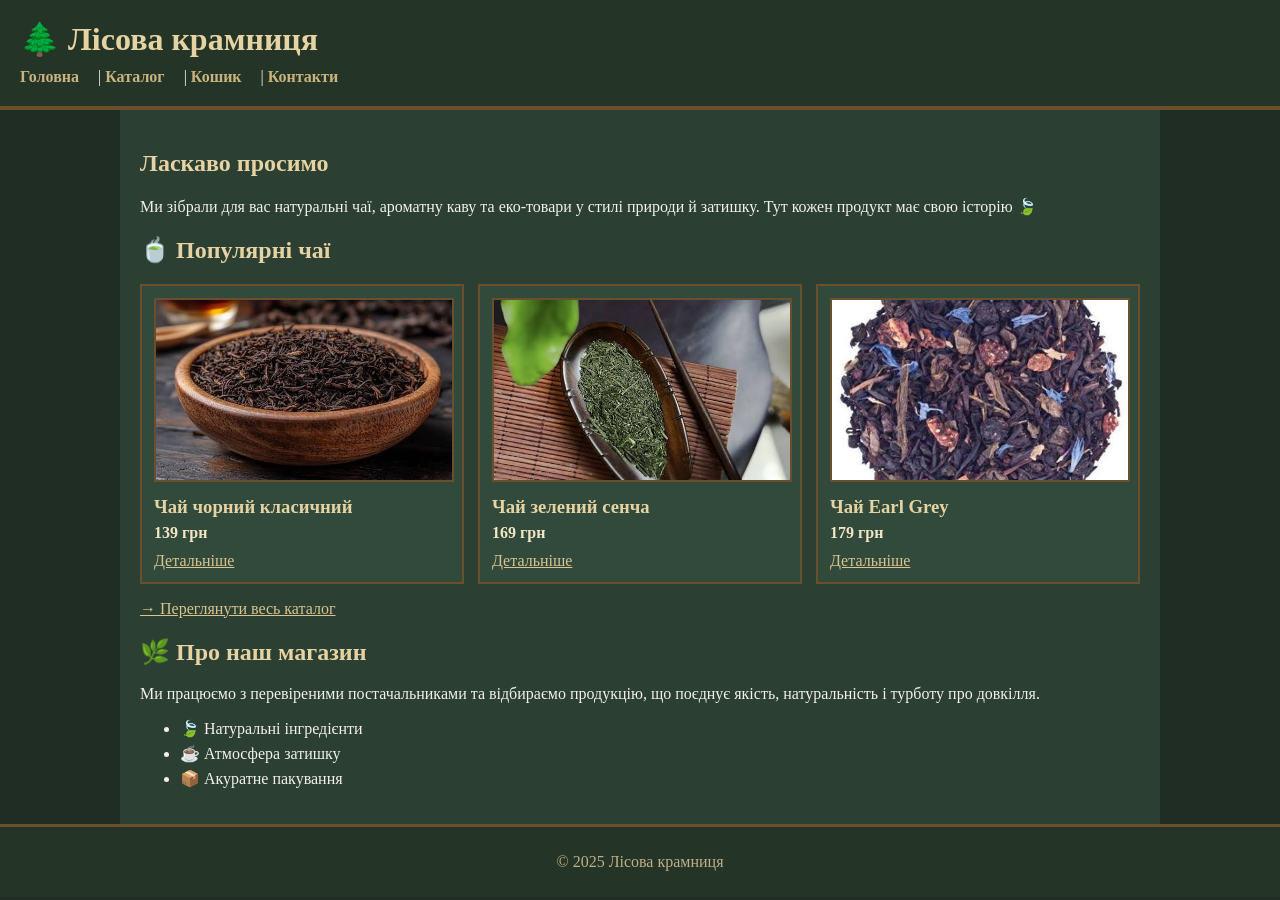
<file: index.html>
<!doctype html>
<html lang="uk">
<head>
  <meta charset="utf-8">
  <meta name="viewport" content="width=device-width, initial-scale=1">
  <title>Лісова крамниця — Головна</title>
  <link rel="stylesheet" href="style.css">
</head>
<body>

<header>
  <h1>🌲 Лісова крамниця</h1>
  <nav>
    <a href="index.html">Головна</a> |
    <a href="catalog.html">Каталог</a> |
    <a href="cart.html">Кошик</a> |
    <a href="contacts.html">Контакти</a>
  </nav>
</header>

<main>

  <!-- Вступ -->
  <section>
    <h2>Ласкаво просимо</h2>
    <p>
      Ми зібрали для вас натуральні чаї, ароматну каву та еко-товари
      у стилі природи й затишку. Тут кожен продукт має свою історію 🍃
    </p>
  </section>

  <!-- Топ товари -->
  <section>
    <h2>🍵 Популярні чаї</h2>

    <div class="catalog-grid">

      <article class="card">
        <img src="4.jfif" alt="Чай чорний класичний">
        <h3>Чай чорний класичний</h3>
        <p class="price">139 грн</p>
        <div class="card-actions">
          <a href="product-4.html">Детальніше</a>
        </div>
      </article>

      <article class="card">
        <img src="5.jfif" alt="Чай зелений сенча">
        <h3>Чай зелений сенча</h3>
        <p class="price">169 грн</p>
        <div class="card-actions">
          <a href="product-5.html">Детальніше</a>
        </div>
      </article>

      <article class="card">
        <img src="8.jfif" alt="Чай Earl Grey">
        <h3>Чай Earl Grey</h3>
        <p class="price">179 грн</p>
        <div class="card-actions">
          <a href="product-8.html">Детальніше</a>
        </div>
      </article>

    </div>

    <p>
      <a href="catalog.html">→ Переглянути весь каталог</a>
    </p>
  </section>

  <!-- Про магазин -->
  <section>
    <h2>🌿 Про наш магазин</h2>
    <p>
      Ми працюємо з перевіреними постачальниками та відбираємо продукцію,
      що поєднує якість, натуральність і турботу про довкілля.
    </p>
    <ul>
      <li>🍃 Натуральні інгредієнти</li>
      <li>☕ Атмосфера затишку</li>
      <li>📦 Акуратне пакування</li>
    </ul>
  </section>

</main>

<footer>
  <p>© 2025 Лісова крамниця</p>
</footer>

</body>
</html>
</file>
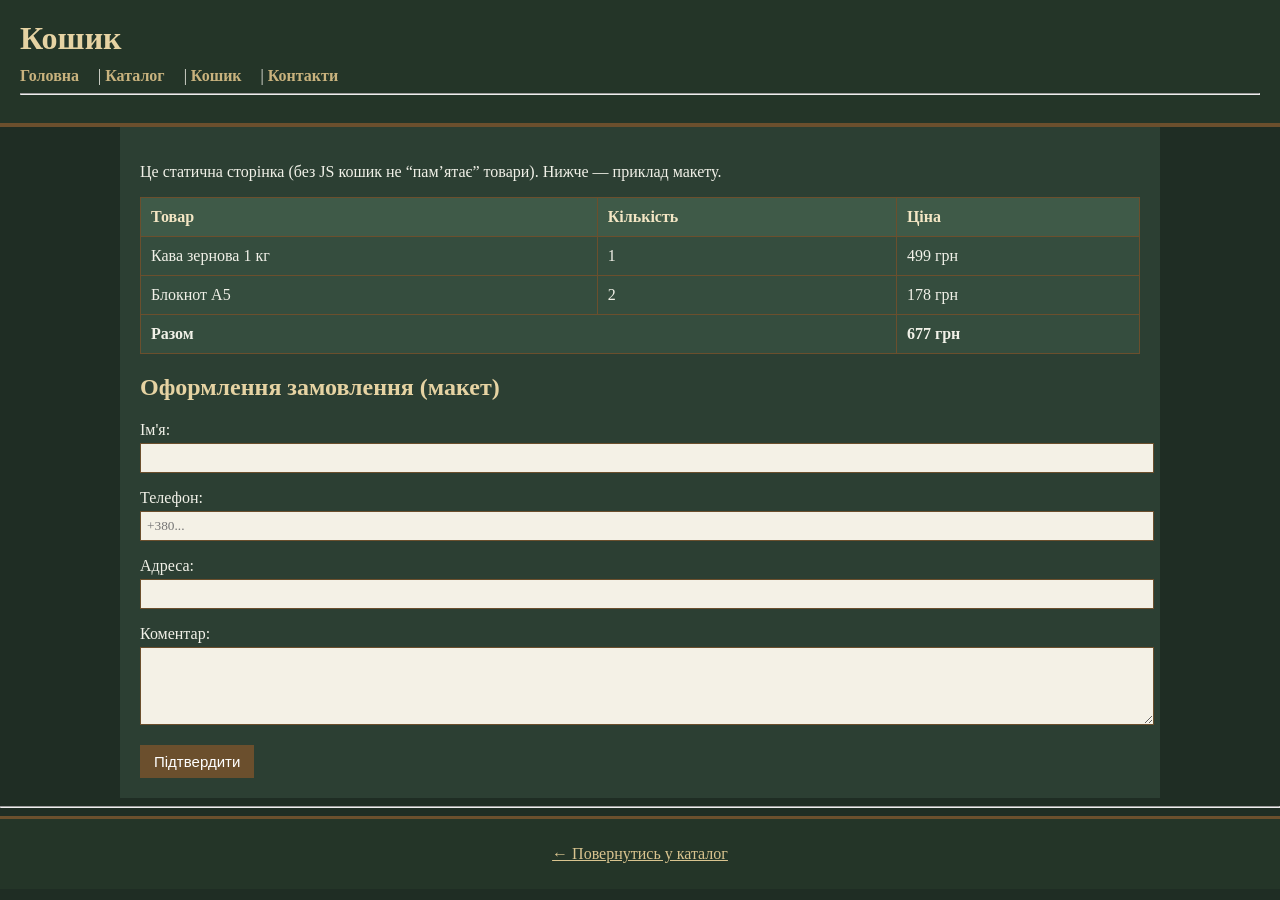
<file: cart.html>
<!doctype html>
<html lang="uk">
<head>
  <meta charset="utf-8" />
  <meta name="viewport" content="width=device-width, initial-scale=1" />
  <link rel="stylesheet" href="style.css">
  <title>Магазин — Кошик</title>
</head>
<body>
  <header>
    <h1>Кошик</h1>
    <nav>
      <a href="index.html">Головна</a> |
      <a href="catalog.html">Каталог</a> |
      <a href="cart.html">Кошик</a> |
      <a href="contacts.html">Контакти</a>
    </nav>
    <hr>
  </header>

  <main>
    <p>Це статична сторінка (без JS кошик не “пам’ятає” товари). Нижче — приклад макету.</p>

    <table border="1" cellpadding="6">
      <thead>
        <tr>
          <th>Товар</th>
          <th>Кількість</th>
          <th>Ціна</th>
        </tr>
      </thead>
      <tbody>
        <tr>
          <td>Кава зернова 1 кг</td>
          <td>1</td>
          <td>499 грн</td>
        </tr>
        <tr>
          <td>Блокнот A5</td>
          <td>2</td>
          <td>178 грн</td>
        </tr>
      </tbody>
      <tfoot>
        <tr>
          <td colspan="2"><strong>Разом</strong></td>
          <td><strong>677 грн</strong></td>
        </tr>
      </tfoot>
    </table>

    <h2>Оформлення замовлення (макет)</h2>
    <form action="#" method="post">
      <p>
        <label>Ім'я:<br>
          <input type="text" name="name" required>
        </label>
      </p>
      <p>
        <label>Телефон:<br>
          <input type="tel" name="phone" placeholder="+380..." required>
        </label>
      </p>
      <p>
        <label>Адреса:<br>
          <input type="text" name="address" required>
        </label>
      </p>
      <p>
        <label>Коментар:<br>
          <textarea name="comment" rows="4" cols="40"></textarea>
        </label>
      </p>
      <button type="submit">Підтвердити</button>
    </form>
  </main>

  <hr>
  <footer>
    <p><a href="catalog.html">← Повернутись у каталог</a></p>
  </footer>
</body>
</html>
</file>
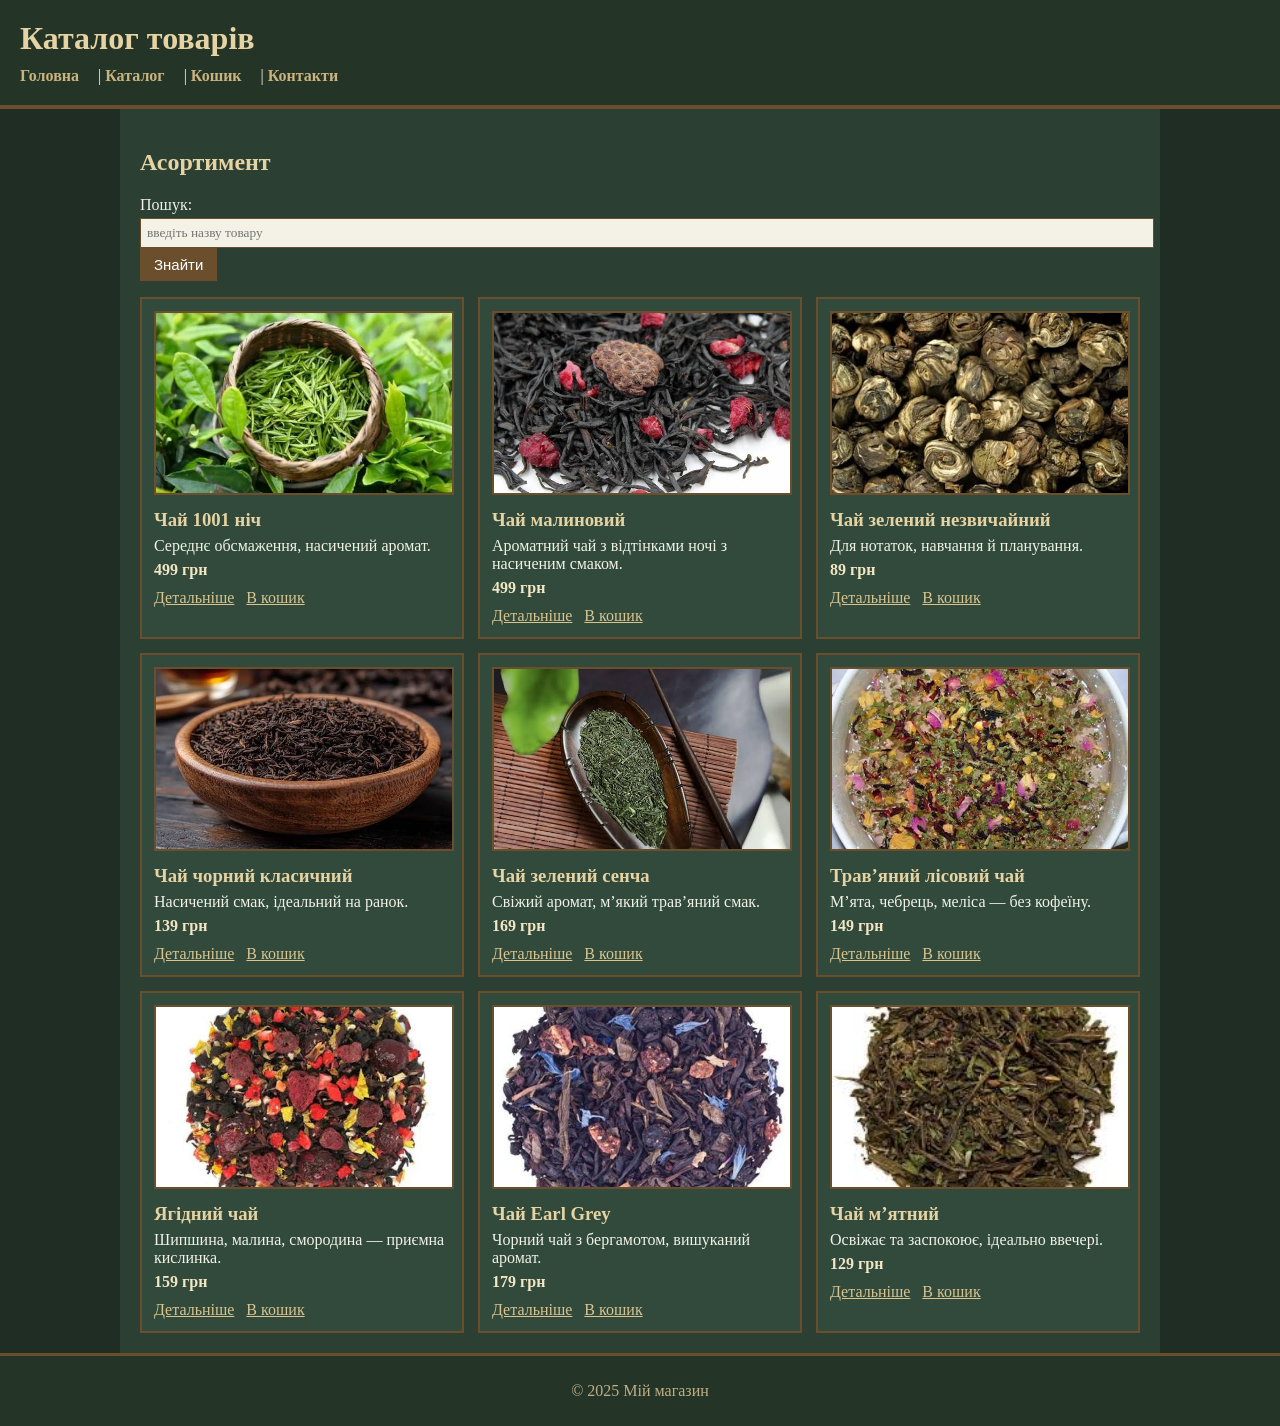
<file: catalog.html>
<!doctype html>
<html lang="uk">
<head>
  <meta charset="utf-8" />
  <meta name="viewport" content="width=device-width, initial-scale=1" />
  <title>Магазин — Каталог</title>
  <link rel="stylesheet" href="style.css">
</head>
<body>
  <header>
    <h1>Каталог товарів</h1>
    <nav>
      <a href="index.html">Головна</a> |
      <a href="catalog.html">Каталог</a> |
      <a href="cart.html">Кошик</a> |
      <a href="contacts.html">Контакти</a>
    </nav>
  </header>

  <main>
    <h2>Асортимент</h2>

    <!-- Макет пошуку/фільтра (поки без JS) -->
    <form action="#" method="get">
      <p>
        <label for="q">Пошук:</label>
        <input id="q" name="q" type="text" placeholder="введіть назву товару" />
        <button type="submit">Знайти</button>
      </p>
    </form>

    <section class="catalog-grid">

      <!-- P-001 -->
      <article class="card">
        <img src="1.jfif" alt="Чай 1001 ніч">
        <h3>Чай 1001 ніч</h3>
        <p>Середнє обсмаження, насичений аромат.</p>
        <p class="price">499 грн</p>
        <div class="card-actions">
          <a href="product-1.html">Детальніше</a>
          <a href="cart.html">В кошик</a>
        </div>
      </article>

      <!-- P-002 -->
      <article class="card">
        <img src="2.jfif" alt="Чай малиновий">
        <h3>Чай малиновий</h3>
        <p>Ароматний чай з відтінками ночі з насиченим смаком.</p>
        <p class="price">499 грн</p>
        <div class="card-actions">
          <a href="product-2.html">Детальніше</a>
          <a href="cart.html">В кошик</a>
        </div>
      </article>

      <!-- P-003 -->
      <article class="card">
        <img src="3.jfif" alt="Чай зелений незвичайний">
        <h3>Чай зелений незвичайний</h3>
        <p>Для нотаток, навчання й планування.</p>
        <p class="price">89 грн</p>
        <div class="card-actions">
          <a href="product-3.html">Детальніше</a>
          <a href="cart.html">В кошик</a>
        </div>
      </article>

      <!-- P-004 -->
      <article class="card">
        <img src="4.jfif" alt="Чай чорний класичний">
        <h3>Чай чорний класичний</h3>
        <p>Насичений смак, ідеальний на ранок.</p>
        <p class="price">139 грн</p>
        <div class="card-actions">
          <a href="product-4.html">Детальніше</a>
          <a href="cart.html">В кошик</a>
        </div>
      </article>

      <!-- P-005 -->
      <article class="card">
        <img src="5.jfif" alt="Чай зелений сенча">
        <h3>Чай зелений сенча</h3>
        <p>Свіжий аромат, м’який трав’яний смак.</p>
        <p class="price">169 грн</p>
        <div class="card-actions">
          <a href="product-5.html">Детальніше</a>
          <a href="cart.html">В кошик</a>
        </div>
      </article>

      <!-- P-006 -->
      <article class="card">
        <img src="6.jfif" alt="Трав’яний лісовий чай">
        <h3>Трав’яний лісовий чай</h3>
        <p>М’ята, чебрець, меліса — без кофеїну.</p>
        <p class="price">149 грн</p>
        <div class="card-actions">
          <a href="product-6.html">Детальніше</a>
          <a href="cart.html">В кошик</a>
        </div>
      </article>

      <!-- P-007 -->
      <article class="card">
        <img src="7.jfif" alt="Ягідний чай">
        <h3>Ягідний чай</h3>
        <p>Шипшина, малина, смородина — приємна кислинка.</p>
        <p class="price">159 грн</p>
        <div class="card-actions">
          <a href="product-7.html">Детальніше</a>
          <a href="cart.html">В кошик</a>
        </div>
      </article>

      <!-- P-008 -->
      <article class="card">
        <img src="8.jfif" alt="Чай Earl Grey">
        <h3>Чай Earl Grey</h3>
        <p>Чорний чай з бергамотом, вишуканий аромат.</p>
        <p class="price">179 грн</p>
        <div class="card-actions">
          <a href="product-8.html">Детальніше</a>
          <a href="cart.html">В кошик</a>
        </div>
      </article>

      <!-- P-009 -->
      <article class="card">
        <img src="9.jfif" alt="Чай м’ятний">
        <h3>Чай м’ятний</h3>
        <p>Освіжає та заспокоює, ідеально ввечері.</p>
        <p class="price">129 грн</p>
        <div class="card-actions">
          <a href="product-9.html">Детальніше</a>
          <a href="cart.html">В кошик</a>
        </div>
      </article>

    </section>
  </main>

  <footer>
    <p>© 2025 Мій магазин</p>
  </footer>
</body>
</html>
</file>
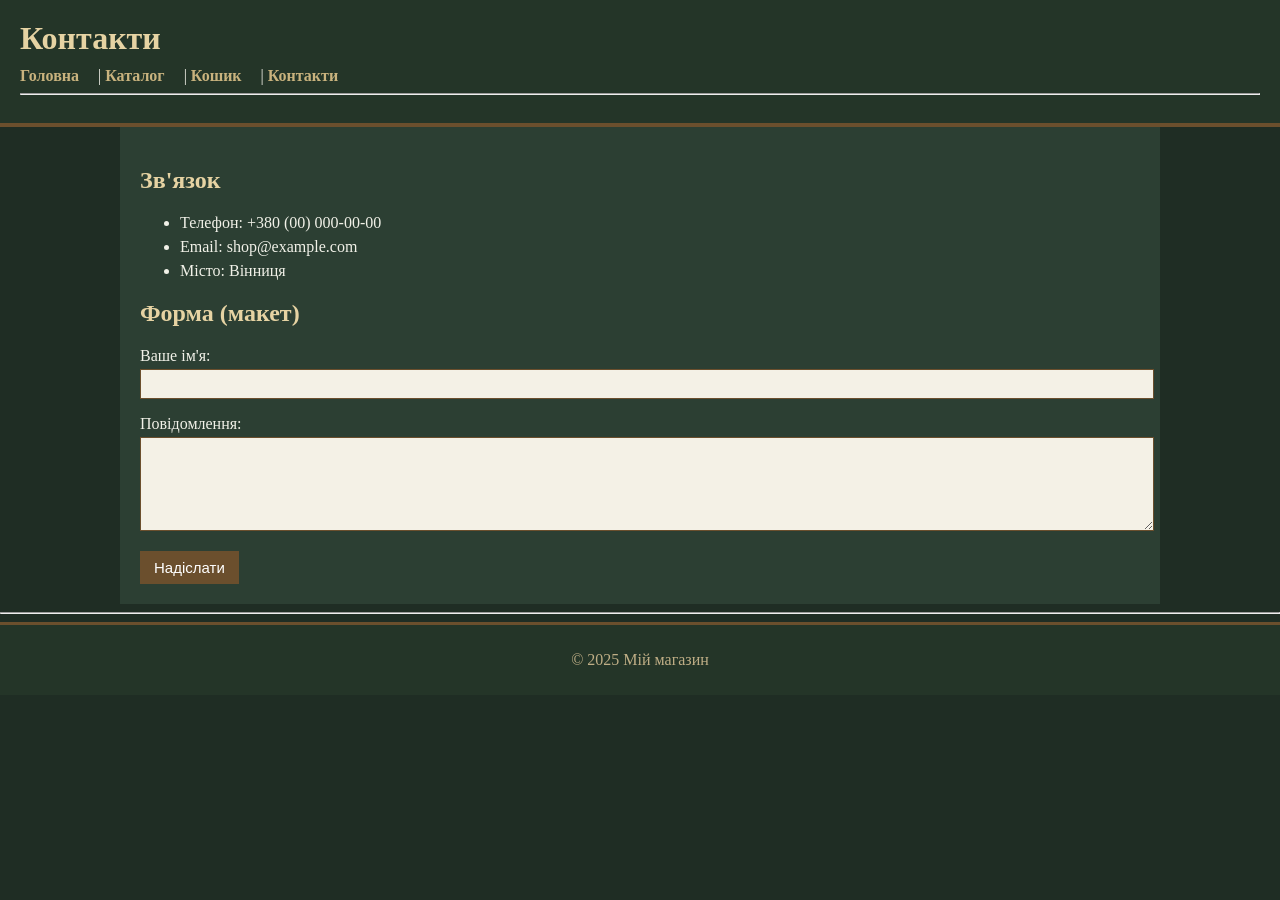
<file: contacts.html>
<!doctype html>
<html lang="uk">
<head>
  <meta charset="utf-8" />
  <meta name="viewport" content="width=device-width, initial-scale=1" />
  <link rel="stylesheet" href="style.css">
  <title>Магазин — Контакти</title>
</head>
<body>
  <header>
    <h1>Контакти</h1>
    <nav>
      <a href="index.html">Головна</a> |
      <a href="catalog.html">Каталог</a> |
      <a href="cart.html">Кошик</a> |
      <a href="contacts.html">Контакти</a>
    </nav>
    <hr>
  </header>

  <main>
    <h2>Зв'язок</h2>
    <ul>
      <li>Телефон: +380 (00) 000-00-00</li>
      <li>Email: shop@example.com</li>
      <li>Місто: Вінниця</li>
    </ul>

    <h2>Форма (макет)</h2>
    <form action="#" method="post">
      <p>
        <label>Ваше ім'я:<br>
          <input type="text" name="name" required>
        </label>
      </p>
      <p>
        <label>Повідомлення:<br>
          <textarea name="message" rows="5" cols="40" required></textarea>
        </label>
      </p>
      <button type="submit">Надіслати</button>
    </form>
  </main>

  <hr>
  <footer>
    <p>© 2025 Мій магазин</p>
  </footer>
</body>
</html>
</file>
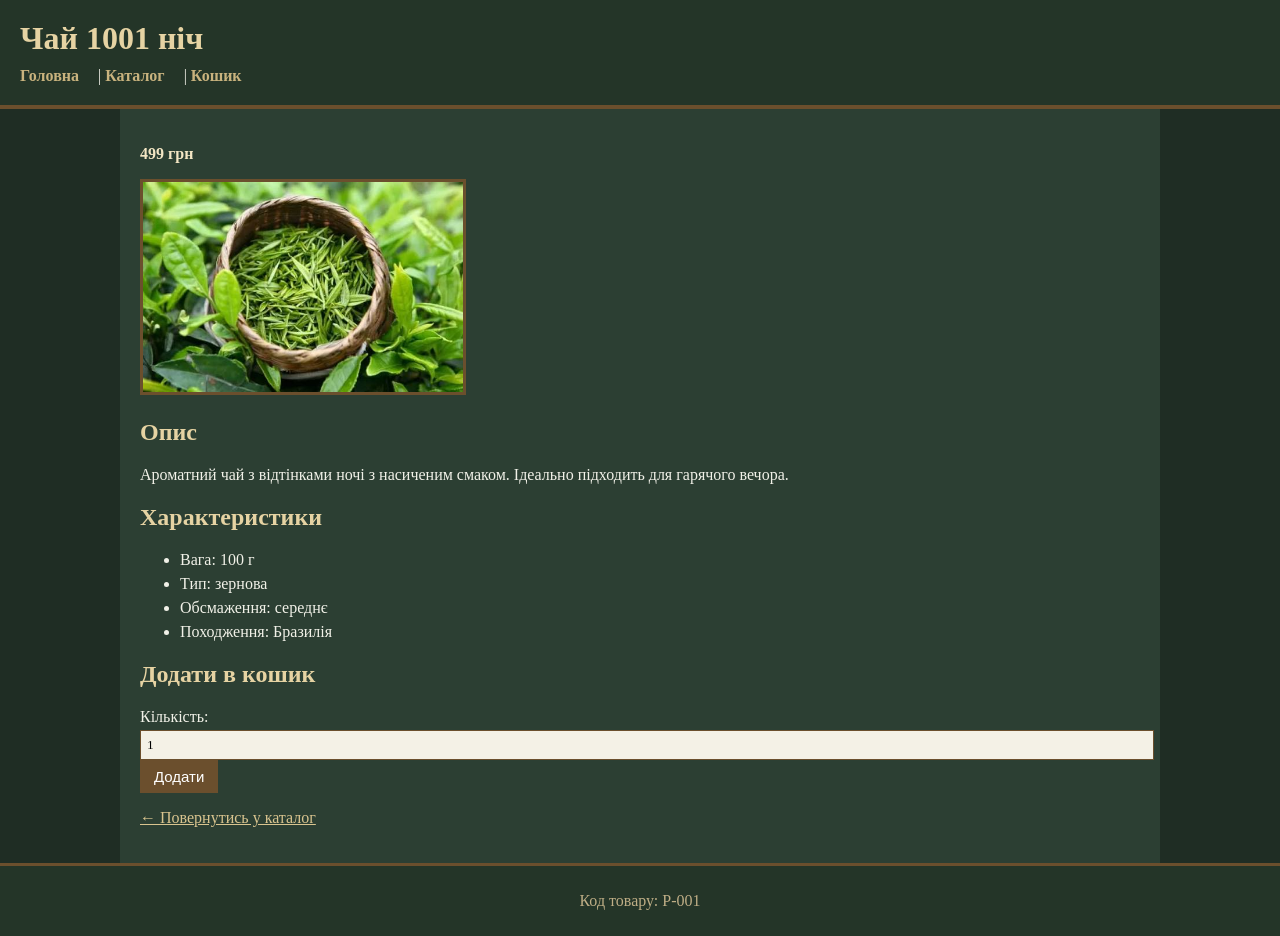
<file: product-1.html>
<!doctype html>
<html lang="uk">
<head>
  <meta charset="utf-8">
  <title>Чай 1001 ніч</title>
  <link rel="stylesheet" href="style.css">
</head>
<body>

<header>
  <h1>Чай 1001 ніч</h1>
  <nav>
    <a href="index.html">Головна</a> |
    <a href="catalog.html">Каталог</a> |
    <a href="cart.html">Кошик</a>
  </nav>
</header>

<main>
  <p class="price">499 грн</p>

  <img class="product-img-large" src="1.jfif" alt="Чай 1001 ніч">

  <h2>Опис</h2>
  <p>
    Ароматний чай з відтінками ночі з насиченим смаком.
    Ідеально підходить для гарячого вечора.
  </p>

  <h2>Характеристики</h2>
  <ul>
    <li>Вага: 100 г</li>
    <li>Тип: зернова</li>
    <li>Обсмаження: середнє</li>
    <li>Походження: Бразилія</li>
  </ul>

  <h2>Додати в кошик</h2>
  <form action="cart.html">
    <label>Кількість:</label>
    <input type="number" min="1" value="1">
    <button type="submit">Додати</button>
  </form>

  <p><a href="catalog.html">← Повернутись у каталог</a></p>
</main>

<footer>
  <p>Код товару: P-001</p>
</footer>

</body>
</html>
</file>
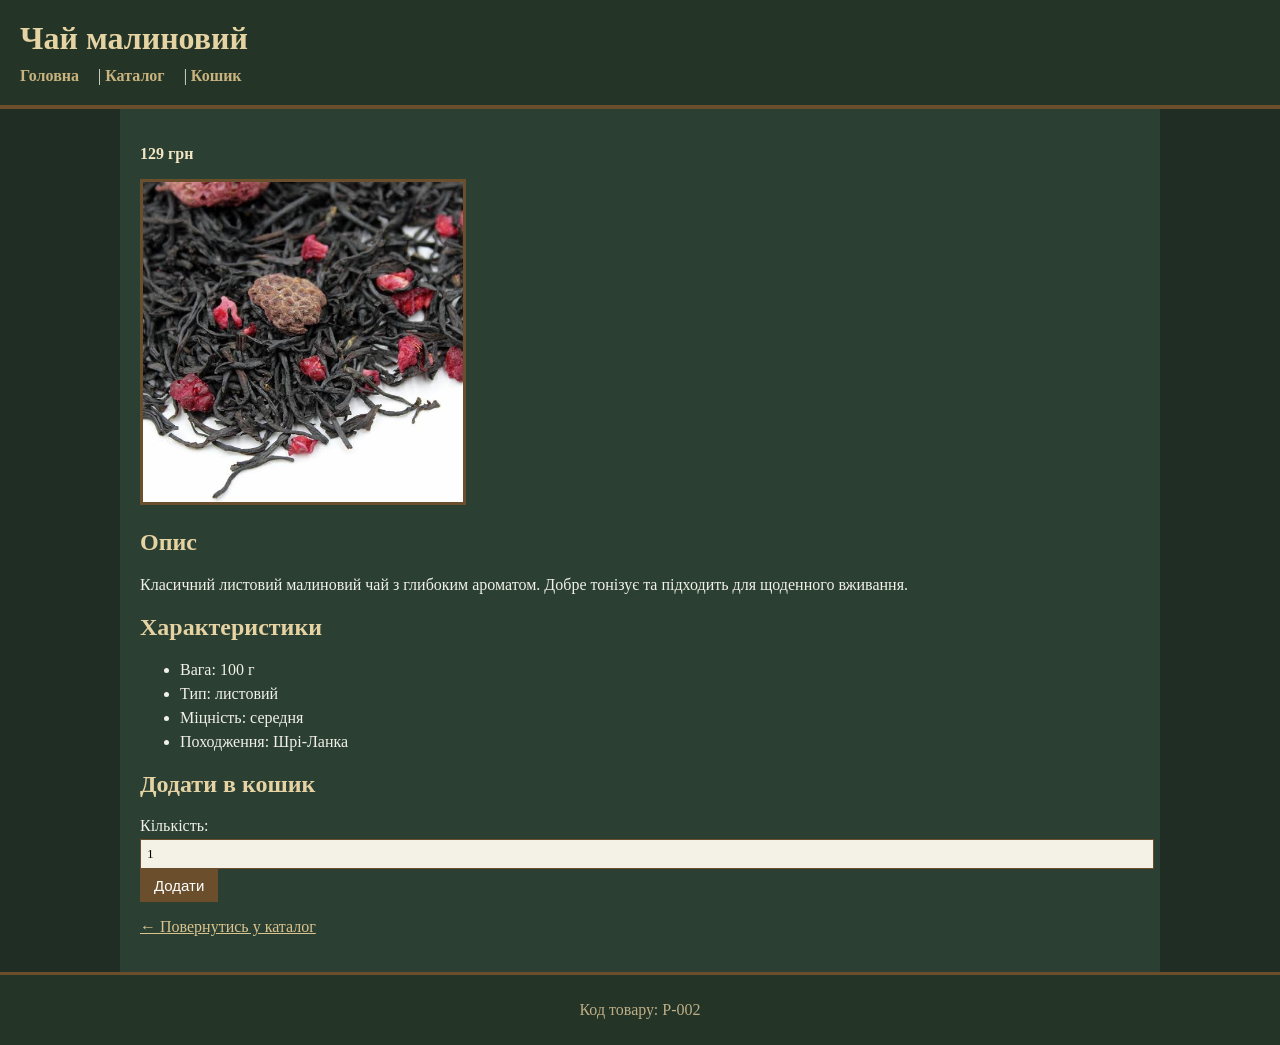
<file: product-2.html>
<!doctype html>
<html lang="uk">
<head>
  <meta charset="utf-8">
  <title>Чай малиновий</title>
  <link rel="stylesheet" href="style.css">
</head>
<body>

<header>
  <h1>Чай малиновий</h1>
  <nav>
    <a href="index.html">Головна</a> |
    <a href="catalog.html">Каталог</a> |
    <a href="cart.html">Кошик</a>
  </nav>
</header>

<main>
  <p class="price">129 грн</p>

  <img class="product-img-large" src="2.jfif" alt="Чай малиновий">

  <h2>Опис</h2>
  <p>
    Класичний листовий  малиновий чай з глибоким ароматом.
    Добре тонізує та підходить для щоденного вживання.
  </p>

  <h2>Характеристики</h2>
  <ul>
    <li>Вага: 100 г</li>
    <li>Тип: листовий</li>
    <li>Міцність: середня</li>
    <li>Походження: Шрі-Ланка</li>
  </ul>

  <h2>Додати в кошик</h2>
  <form action="cart.html">
    <label>Кількість:</label>
    <input type="number" min="1" value="1">
    <button type="submit">Додати</button>
  </form>

  <p><a href="catalog.html">← Повернутись у каталог</a></p>
</main>

<footer>
  <p>Код товару: P-002</p>
</footer>

</body>
</html>
</file>
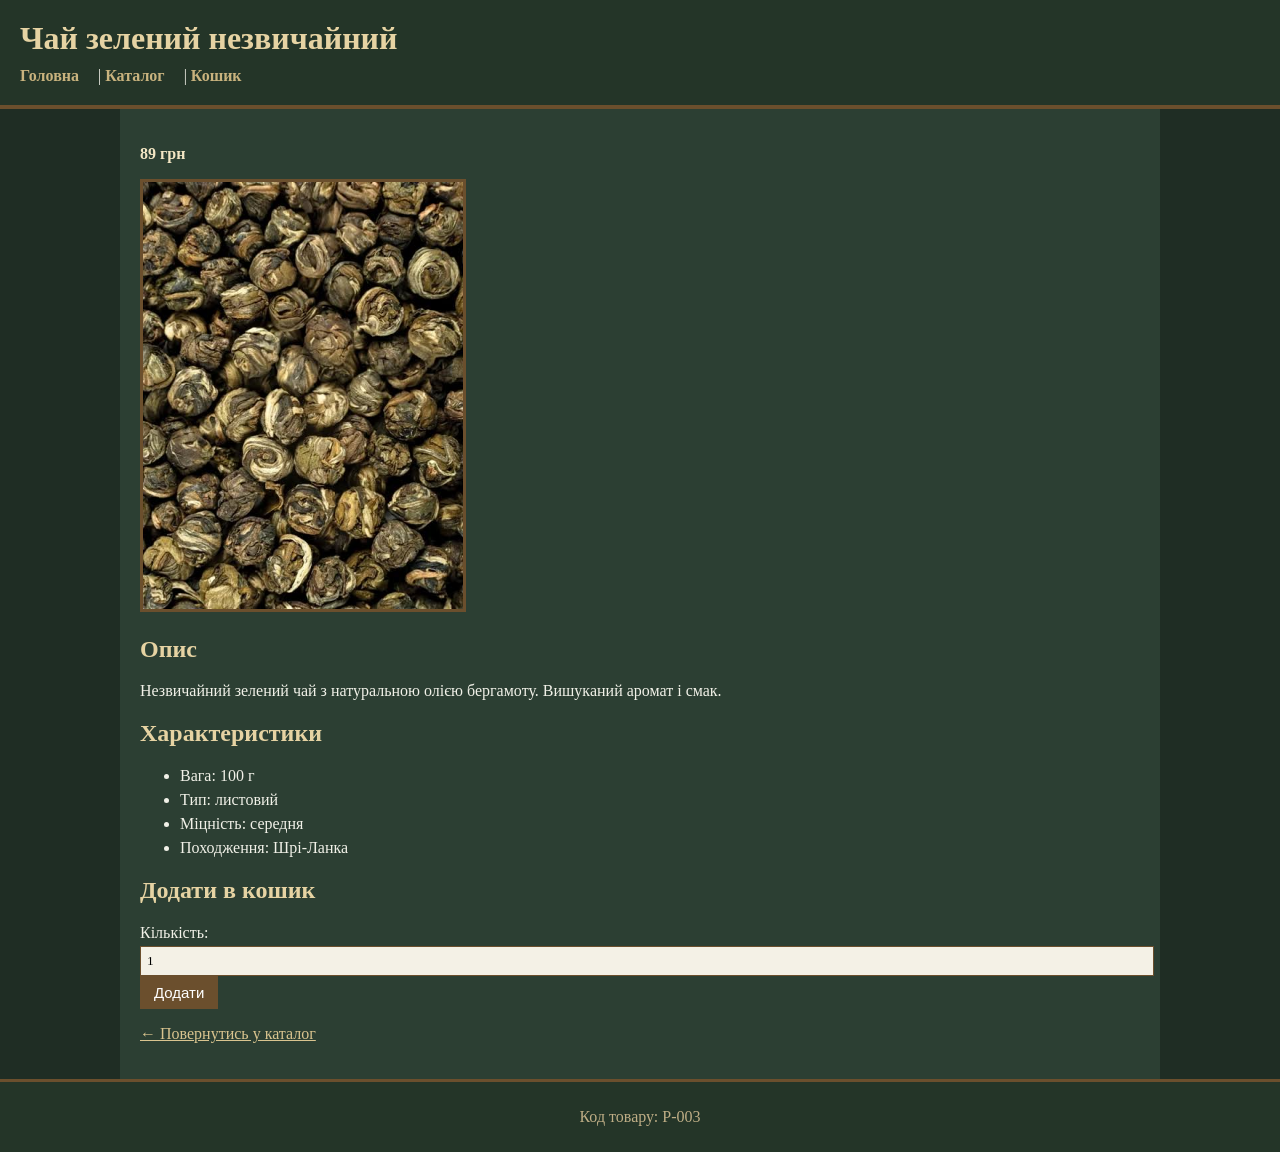
<file: product-3.html>
<!doctype html>
<html lang="uk">
<head>
  <meta charset="utf-8">
  <title>Чай зелений незвичайний</title>
  <link rel="stylesheet" href="style.css">
</head>
<body>

<header>
  <h1>Чай зелений незвичайний</h1>
  <nav>
    <a href="index.html">Головна</a> |
    <a href="catalog.html">Каталог</a> |
    <a href="cart.html">Кошик</a>
  </nav>
</header>

<main>
  <p class="price">89 грн</p>

  <img class="product-img-large" src="3.jfif" alt="Чай зелений незвичайний">

  <h2>Опис</h2>
  <p>
    Незвичайний зелений чай з натуральною олією бергамоту.
    Вишуканий аромат і смак.
  </p>

  <h2>Характеристики</h2>
  <ul>
    <li>Вага: 100 г</li>
    <li>Тип: листовий</li>
    <li>Міцність: середня</li>
    <li>Походження: Шрі-Ланка</li>
  </ul>

  <h2>Додати в кошик</h2>
  <form action="cart.html">
    <label>Кількість:</label>
    <input type="number" min="1" value="1">
    <button type="submit">Додати</button>
  </form>

  <p><a href="catalog.html">← Повернутись у каталог</a></p>
</main>

<footer>
  <p>Код товару: P-003</p>
</footer>

</body>
</html>
</file>
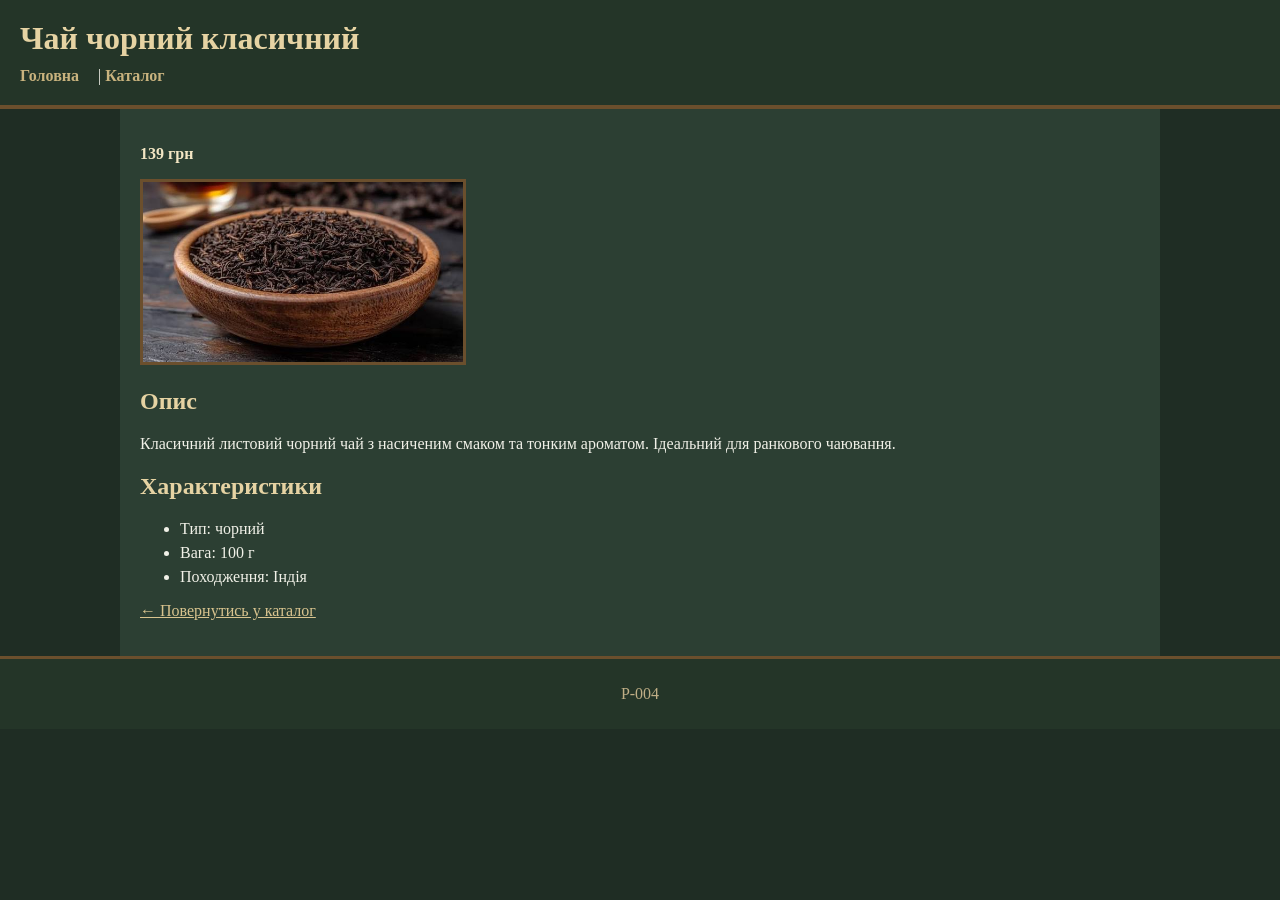
<file: product-4.html>
<!doctype html>
<html lang="uk">
<head>
  <meta charset="utf-8">
  <title>Чай чорний класичний</title>
  <link rel="stylesheet" href="style.css">
</head>
<body>

<header>
  <h1>Чай чорний класичний</h1>
  <nav>
    <a href="index.html">Головна</a> |
    <a href="catalog.html">Каталог</a>
  </nav>
</header>

<main>
  <p class="price">139 грн</p>

  <img class="product-img-large" src="4.jfif" alt="Чорний чай">

  <h2>Опис</h2>
  <p>
    Класичний листовий чорний чай з насиченим смаком та тонким ароматом.
    Ідеальний для ранкового чаювання.
  </p>

  <h2>Характеристики</h2>
  <ul>
    <li>Тип: чорний</li>
    <li>Вага: 100 г</li>
    <li>Походження: Індія</li>
  </ul>

  <p><a href="catalog.html">← Повернутись у каталог</a></p>
</main>

<footer><p>P-004</p></footer>
</body>
</html>
</file>
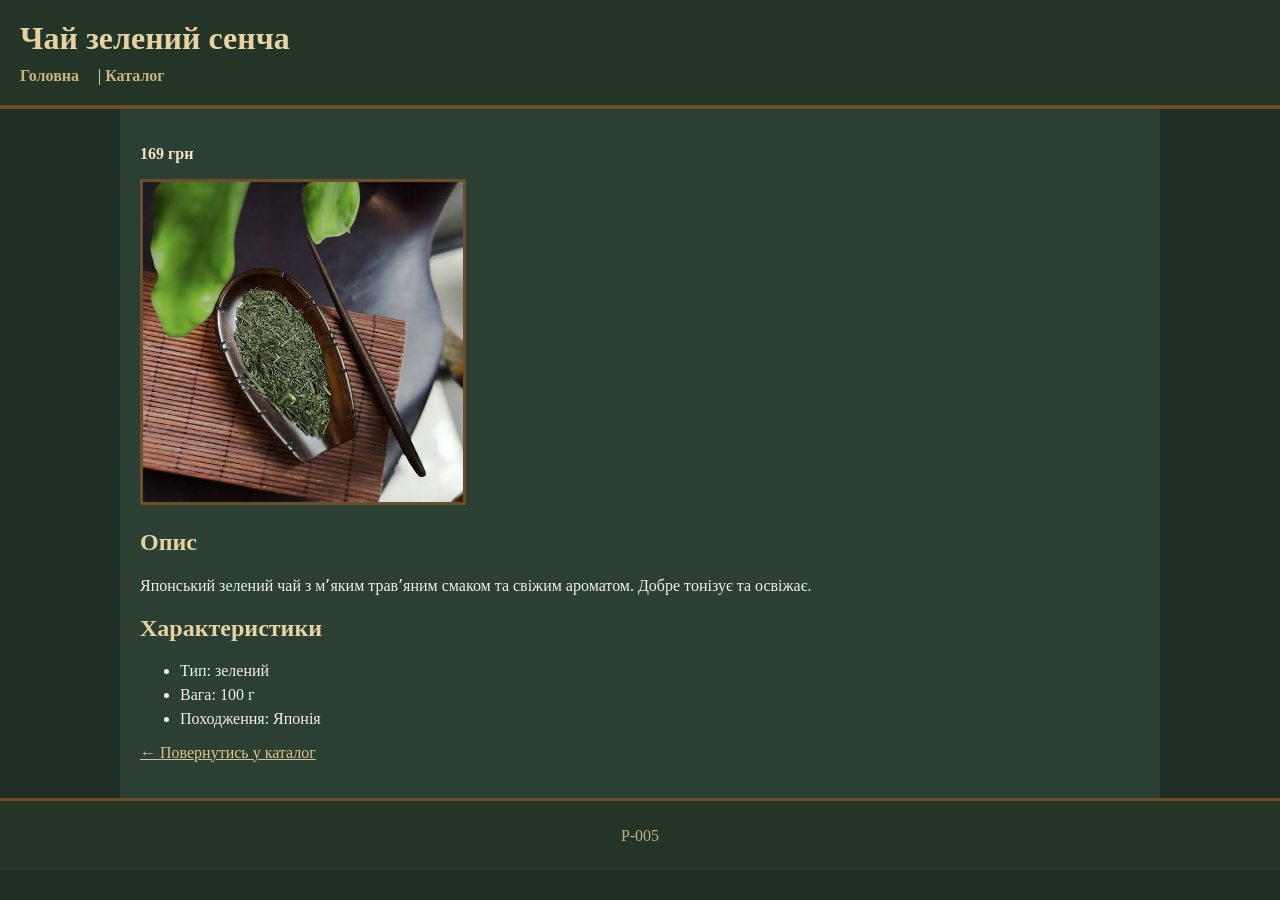
<file: product-5.html>
<!doctype html>
<html lang="uk">
<head>
  <meta charset="utf-8">
  <title>Чай зелений сенча</title>
  <link rel="stylesheet" href="style.css">
</head>
<body>

<header>
  <h1>Чай зелений сенча</h1>
  <nav>
    <a href="index.html">Головна</a> |
    <a href="catalog.html">Каталог</a>
  </nav>
</header>

<main>
  <p class="price">169 грн</p>

  <img class="product-img-large" src="5.jfif" alt="Зелений чай сенча">

  <h2>Опис</h2>
  <p>
    Японський зелений чай з мʼяким травʼяним смаком та свіжим ароматом.
    Добре тонізує та освіжає.
  </p>

  <h2>Характеристики</h2>
  <ul>
    <li>Тип: зелений</li>
    <li>Вага: 100 г</li>
    <li>Походження: Японія</li>
  </ul>

  <p><a href="catalog.html">← Повернутись у каталог</a></p>
</main>

<footer><p>P-005</p></footer>
</body>
</html>
</file>
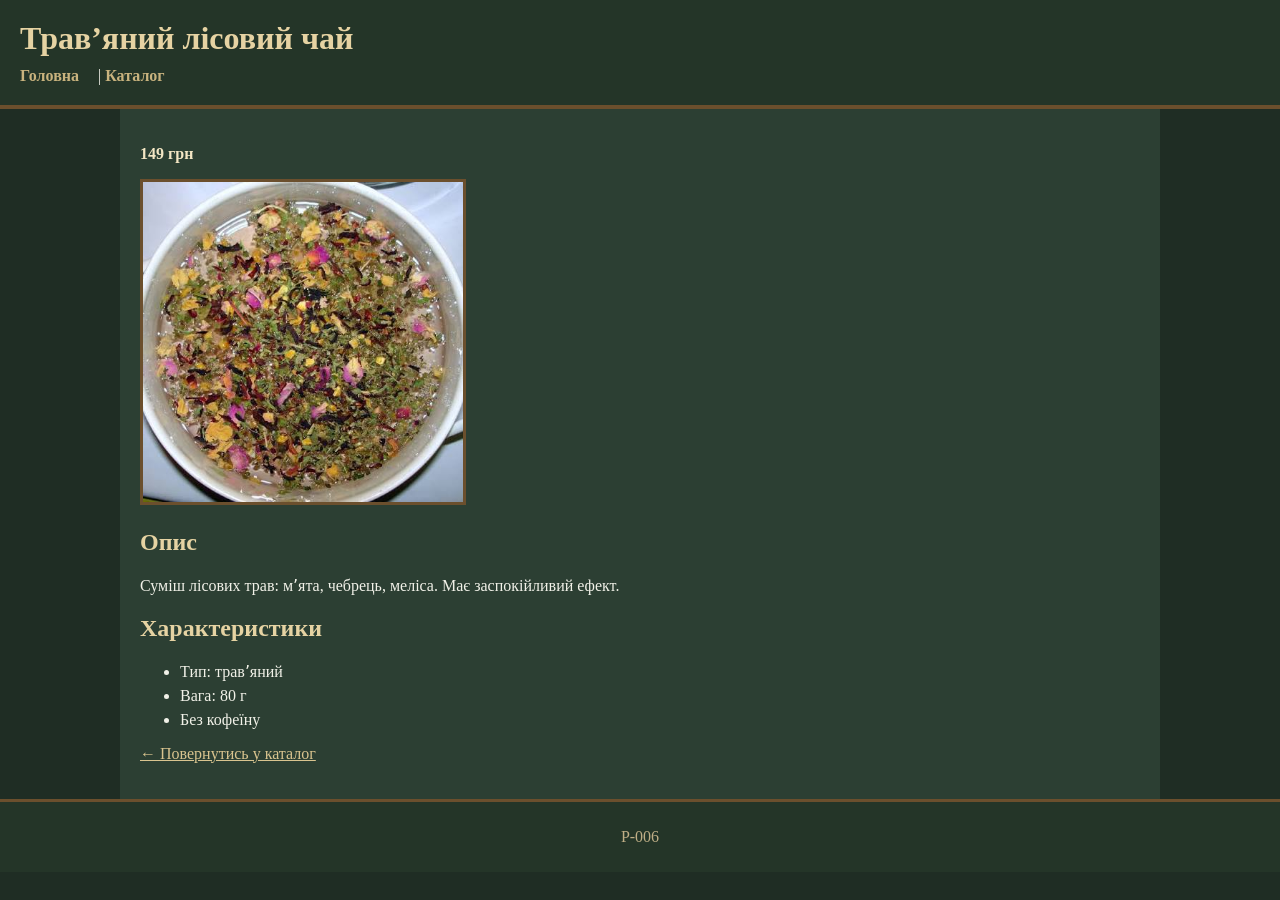
<file: product-6.html>
<!doctype html>
<html lang="uk">
<head>
  <meta charset="utf-8">
  <title>Трав’яний лісовий чай</title>
  <link rel="stylesheet" href="style.css">
</head>
<body>

<header>
  <h1>Трав’яний лісовий чай</h1>
  <nav>
    <a href="index.html">Головна</a> |
    <a href="catalog.html">Каталог</a>
  </nav>
</header>

<main>
  <p class="price">149 грн</p>

  <img class="product-img-large" src="6.jfif" alt="Трав'яний чай">

  <h2>Опис</h2>
  <p>
    Суміш лісових трав: мʼята, чебрець, меліса.
    Має заспокійливий ефект.
  </p>

  <h2>Характеристики</h2>
  <ul>
    <li>Тип: травʼяний</li>
    <li>Вага: 80 г</li>
    <li>Без кофеїну</li>
  </ul>

  <p><a href="catalog.html">← Повернутись у каталог</a></p>
</main>

<footer><p>P-006</p></footer>
</body>
</html>
</file>
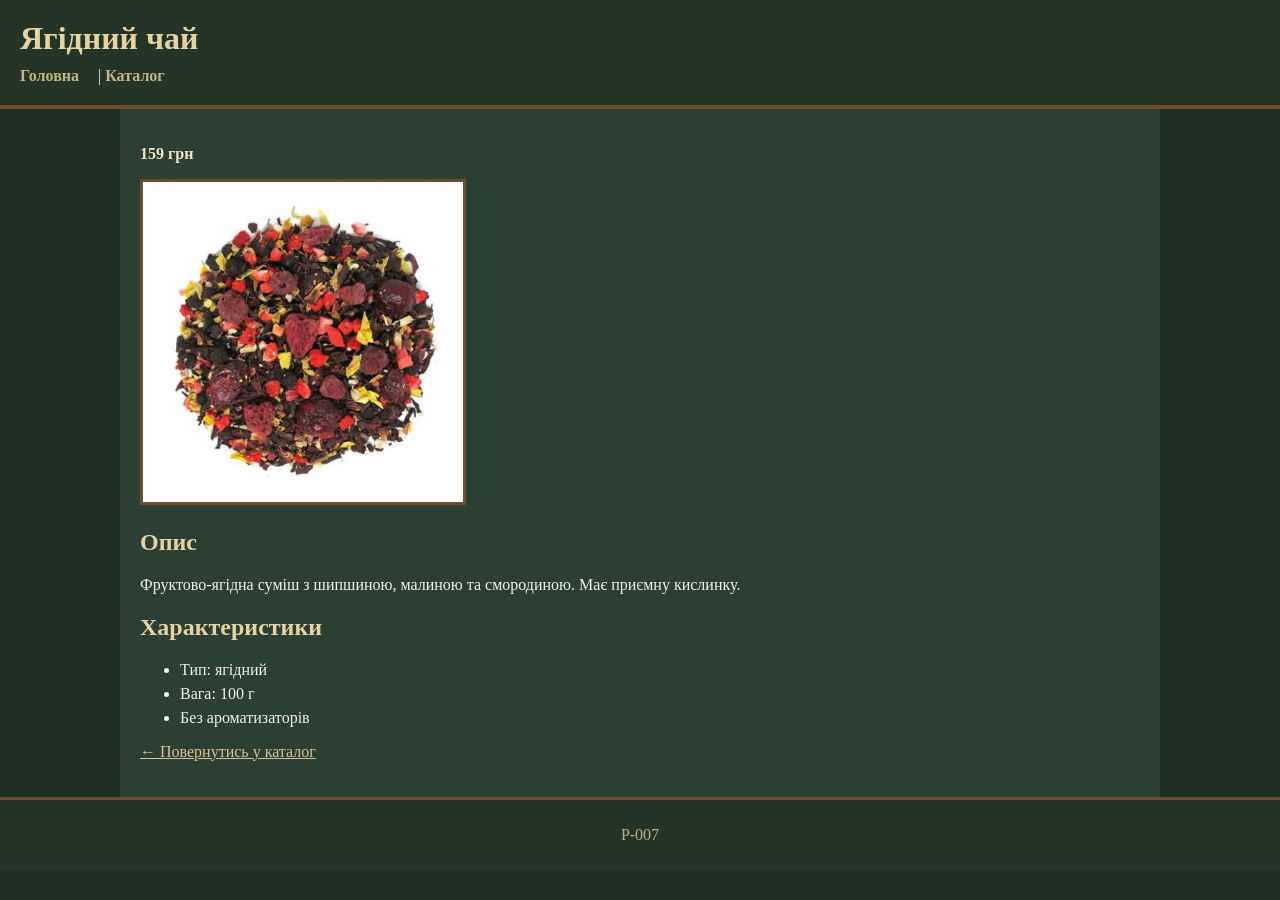
<file: product-7.html>
<!doctype html>
<html lang="uk">
<head>
  <meta charset="utf-8">
  <title>Ягідний чай</title>
  <link rel="stylesheet" href="style.css">
</head>
<body>

<header>
  <h1>Ягідний чай</h1>
  <nav>
    <a href="index.html">Головна</a> |
    <a href="catalog.html">Каталог</a>
  </nav>
</header>

<main>
  <p class="price">159 грн</p>

  <img class="product-img-large" src="7.jfif" alt="Ягідний чай">

  <h2>Опис</h2>
  <p>
    Фруктово-ягідна суміш з шипшиною, малиною та смородиною.
    Має приємну кислинку.
  </p>

  <h2>Характеристики</h2>
  <ul>
    <li>Тип: ягідний</li>
    <li>Вага: 100 г</li>
    <li>Без ароматизаторів</li>
  </ul>

  <p><a href="catalog.html">← Повернутись у каталог</a></p>
</main>

<footer><p>P-007</p></footer>
</body>
</html>
</file>
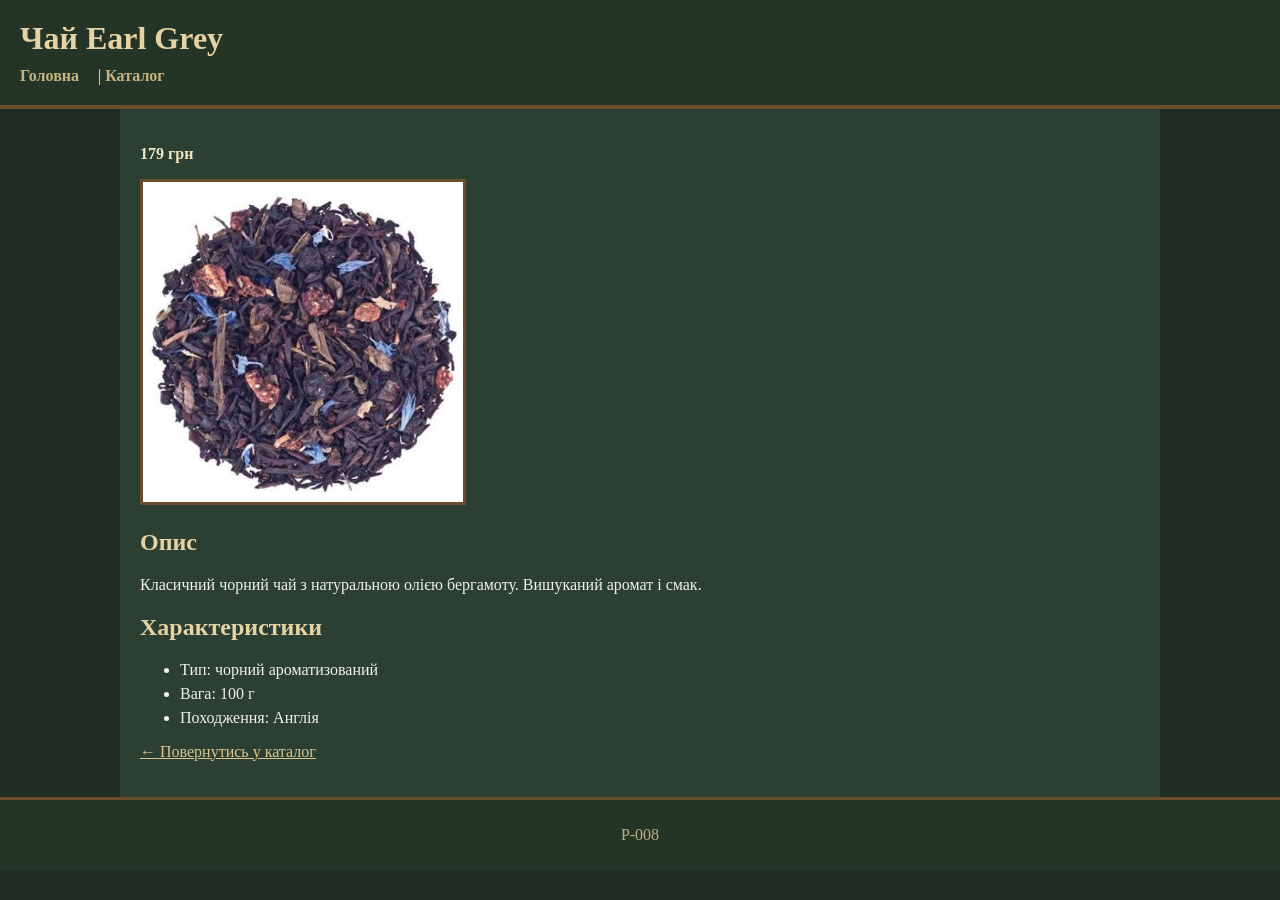
<file: product-8.html>
<!doctype html>
<html lang="uk">
<head>
  <meta charset="utf-8">
  <title>Чай Earl Grey</title>
  <link rel="stylesheet" href="style.css">
</head>
<body>

<header>
  <h1>Чай Earl Grey</h1>
  <nav>
    <a href="index.html">Головна</a> |
    <a href="catalog.html">Каталог</a>
  </nav>
</header>

<main>
  <p class="price">179 грн</p>

  <img class="product-img-large" src="8.jfif" alt="Earl Grey">

  <h2>Опис</h2>
  <p>
    Класичний чорний чай з натуральною олією бергамоту.
    Вишуканий аромат і смак.
  </p>

  <h2>Характеристики</h2>
  <ul>
    <li>Тип: чорний ароматизований</li>
    <li>Вага: 100 г</li>
    <li>Походження: Англія</li>
  </ul>

  <p><a href="catalog.html">← Повернутись у каталог</a></p>
</main>

<footer><p>P-008</p></footer>
</body>
</html>
</file>
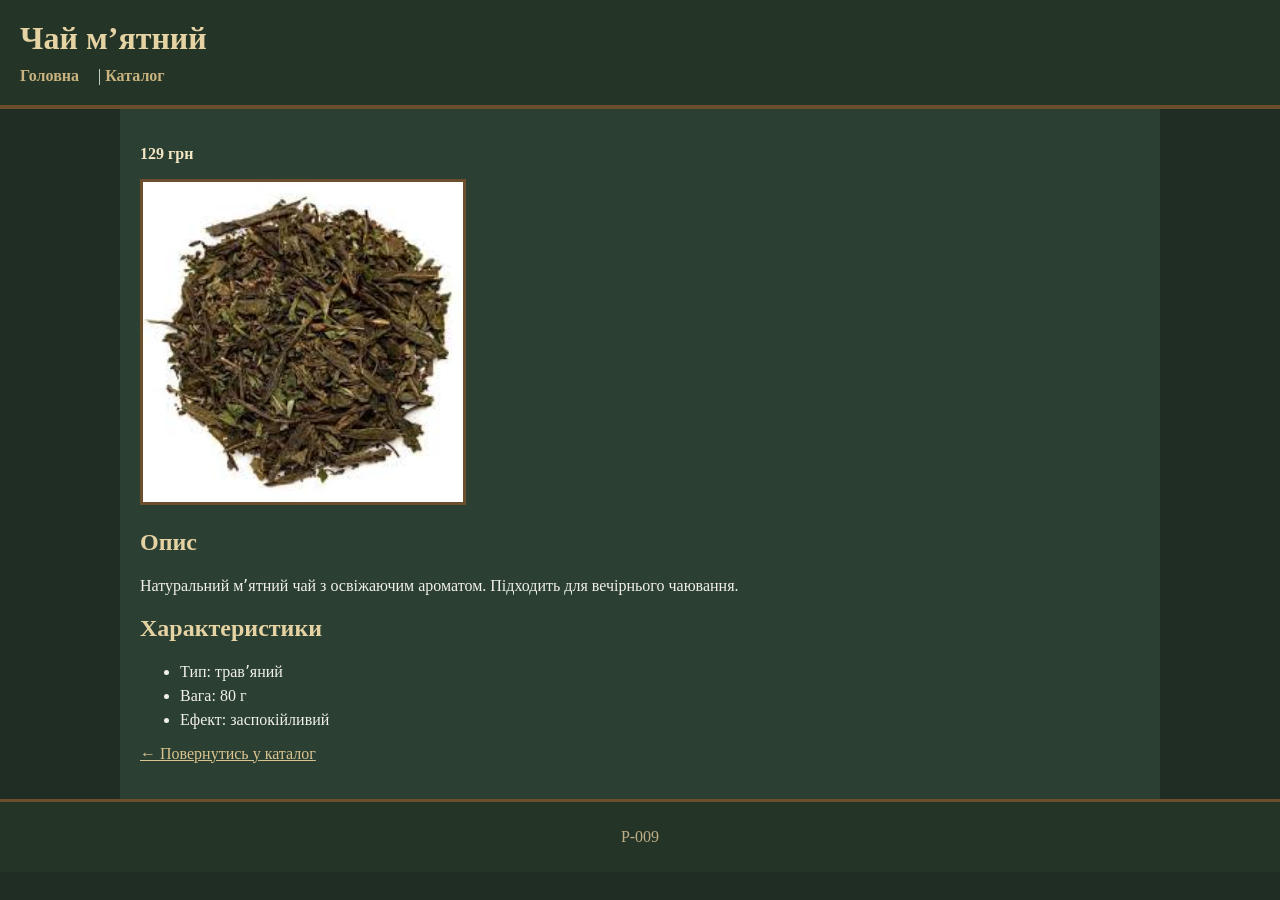
<file: product-9.html>
<!doctype html>
<html lang="uk">
<head>
  <meta charset="utf-8">
  <title>Чай м’ятний</title>
  <link rel="stylesheet" href="style.css">
</head>
<body>

<header>
  <h1>Чай м’ятний</h1>
  <nav>
    <a href="index.html">Головна</a> |
    <a href="catalog.html">Каталог</a>
  </nav>
</header>

<main>
  <p class="price">129 грн</p>

  <img class="product-img-large" src="9.jfif" alt="М'ятний чай">

  <h2>Опис</h2>
  <p>
    Натуральний мʼятний чай з освіжаючим ароматом.
    Підходить для вечірнього чаювання.
  </p>

  <h2>Характеристики</h2>
  <ul>
    <li>Тип: травʼяний</li>
    <li>Вага: 80 г</li>
    <li>Ефект: заспокійливий</li>
  </ul>

  <p><a href="catalog.html">← Повернутись у каталог</a></p>
</main>

<footer><p>P-009</p></footer>
</body>
</html>
</file>
<file: style.css>
/* ===== Картки товарів (магазинний вигляд) ===== */

.catalog-grid {
  display: grid;
  grid-template-columns: repeat(3, 1fr);
  gap: 14px;
  margin-top: 16px;
}

.card {
  background-color: #314a3b;
  border: 2px solid #6b4f2d; 
  padding: 12px;
}

.card h3 {
  margin: 10px 0 6px 0;
}

.card p {
  margin: 6px 0;
}

.price {
  font-weight: bold;
  color: #f3e6c4;
}

.card img {
  width: 100%;
  height: 180px;
  object-fit: cover;
  border: 2px solid #6b4f2d;
}

.card-actions {
  margin-top: 10px;
}

.card-actions a {
  display: inline-block;
  margin-right: 8px;
}


.product-img-large {
  width: 100%;
  max-width: 420px;
  height: auto;
  border: 3px solid #6b4f2d;
}


@media (max-width: 900px) {
  .catalog-grid { grid-template-columns: repeat(2, 1fr); }
}
@media (max-width: 600px) {
  .catalog-grid { grid-template-columns: 1fr; }
}
/* Картинки товарів */
.product-img {
    width: 120px;
    height: auto;
    border: 2px solid #6b4f2d; 
}

.product-img-large {
    width: 320px;
    height: auto;
    border: 3px solid #6b4f2d;
}

body {
    margin: 0;
    font-family: "Georgia", "Times New Roman", serif;
    background-color: #1f2d24;       
    color: #f1f1e8;                 
}

main {
    max-width: 1000px;
    margin: auto;
    padding: 20px;
    background-color: #2c3f33;       
}

header {
    background-color: #243528;
    padding: 20px;
    border-bottom: 4px solid #6b4f2d; 
}

header h1 {
    margin: 0;
    color: #e6d3a3;                
}

nav {
    margin-top: 10px;
}

nav a {
    color: #c9b37e;
    text-decoration: none;
    margin-right: 15px;
    font-weight: bold;
}

nav a:hover {
    text-decoration: underline;
    color: #f0e0b0;
}

h1, h2, h3 {
    color: #e6d3a3;
}

table {
    width: 100%;
    border-collapse: collapse;
    margin-top: 15px;
    background-color: #354d3e;
}

th, td {
    border: 1px solid #6b4f2d;
    padding: 10px;
    text-align: left;
}

th {
    background-color: #3f5a48;
    color: #f3e6c4;
}

ul li {
    margin-bottom: 6px;
}

button {
    background-color: #6b4f2d;
    color: #fff;
    border: none;
    padding: 8px 14px;
    cursor: pointer;
    font-size: 15px;
}

button:hover {
    background-color: #8a673c;
}

input, textarea {
    width: 100%;
    padding: 6px;
    margin-top: 4px;
    background-color: #f4f1e6;
    border: 1px solid #6b4f2d;
    font-family: inherit;
}

a {
    color: #d9c48f;
}

a:hover {
    color: #fff;
}

footer {
    background-color: #243528;
    text-align: center;
    padding: 10px;
    color: #bfae86;
    border-top: 3px solid #6b4f2d;
}
</file>
